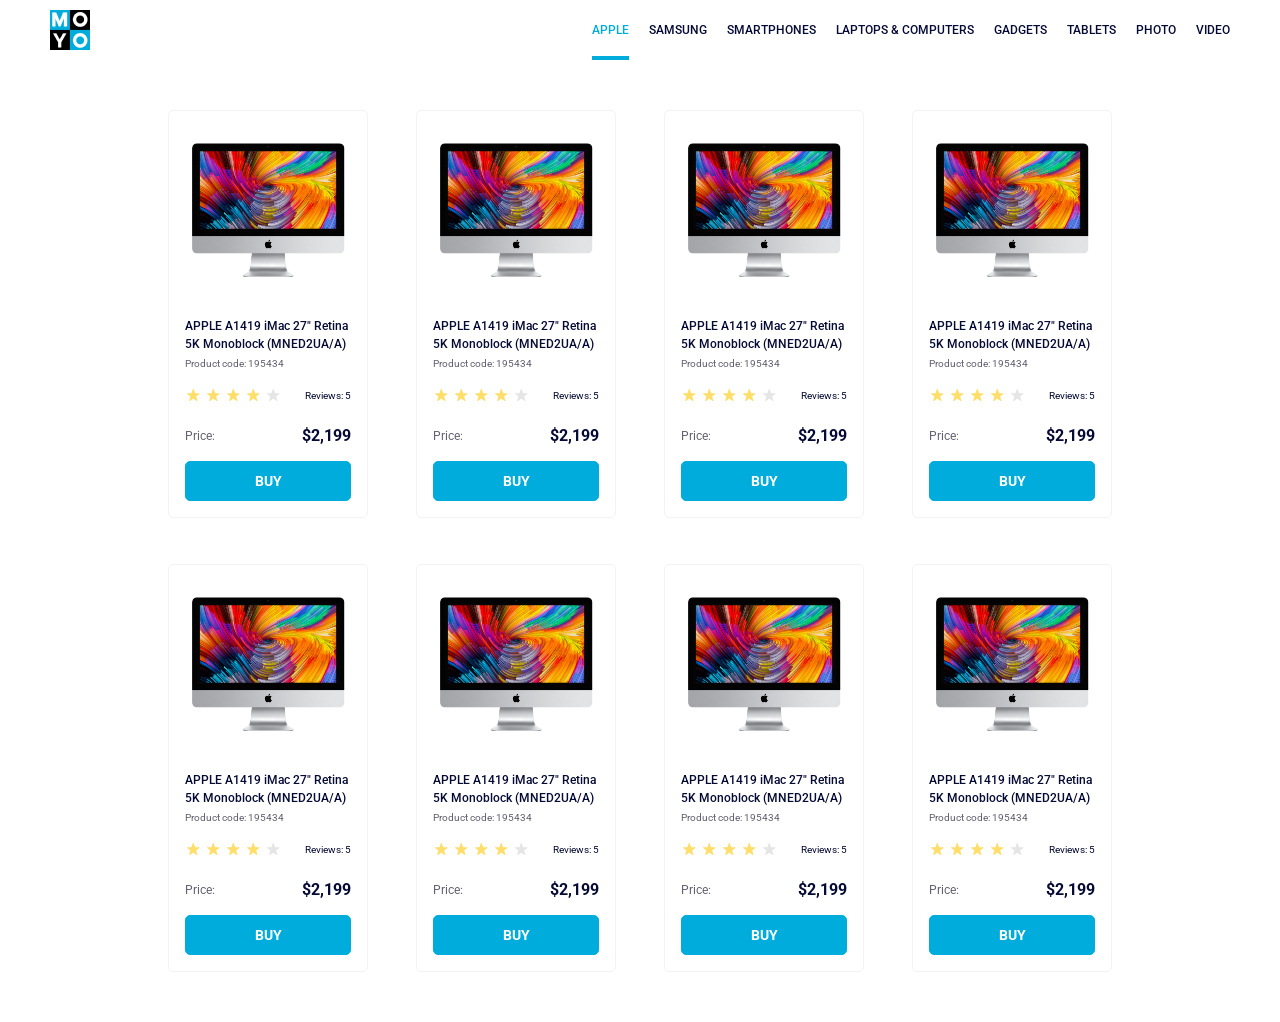
<file: index.html>
<!doctype html><html lang="en"><head><meta charset="utf-8"><meta name="viewport" content="width=device-width, initial-scale=1.0"><title>Catalog</title><link rel="preconnect" href="https://fonts.gstatic.com"><link href="https://fonts.googleapis.com/css2?family=Roboto:wght@400;500;700&display=swap" rel="stylesheet"><link rel="stylesheet" href="index.103a0f37.css"></head><body> <header class="header"> <a href="#"> <img class="header__logo-image" src="logo.eddae0ff.png" alt="Moyo logo"> </a> <nav class="nav"> <ul class="nav__list"> <li class="nav__item"> <a href="#" class="is-active nav__link"> apple </a> </li> <li class="nav__item"> <a href="#" class="nav__link"> samsung </a> </li> <li class="nav__item"> <a href="#" class="nav__link"> smartphones </a> </li> <li class="nav__item"> <a href="#" class="nav__link" data-qa="nav-hover"> laptops & computers </a> </li> <li class="nav__item"> <a href="#" class="nav__link"> gadgets </a> </li> <li class="nav__item"> <a href="#" class="nav__link"> tablets </a> </li> <li class="nav__item"> <a href="#" class="nav__link"> photo </a> </li> <li class="nav__item"> <a href="#" class="nav__link"> video </a> </li> </ul> </nav> </header> <main class="catalog"> <section class="card" data-qa="card"> <section class="card__picture-field"> <img class="card__picture" src="imac.202c52ff.jpeg" alt="Product image"> </section> <section class="card__title"> APPLE A1419 iMac 27" Retina 5K Monoblock (MNED2UA/A) </section> <section class="card__code">Product code: 195434</section> <section class="card__rating"> <section class="stars stars--4"> <article class="stars__star"></article> <article class="stars__star"></article> <article class="stars__star"></article> <article class="stars__star"></article> <article class="stars__star"></article> </section> <section class="card__rating-revies">Reviews: 5</section> </section> <section class="card__price"> <article class="card__price-name">Price:</article> <article class="card__price-amount">$2,199</article> </section> <a href="#" class="card__buy" data-qa="card-hover"> buy </a> </section> <section class="card"> <section class="card__picture-field"> <img class="card__picture" src="imac.202c52ff.jpeg" alt="Product image"> </section> <section class="card__title"> APPLE A1419 iMac 27" Retina 5K Monoblock (MNED2UA/A) </section> <section class="card__code">Product code: 195434</section> <section class="card__rating"> <section class="stars stars--4"> <article class="stars__star"></article> <article class="stars__star"></article> <article class="stars__star"></article> <article class="stars__star"></article> <article class="stars__star"></article> </section> <section class="card__rating-revies">Reviews: 5</section> </section> <section class="card__price"> <article class="card__price-name">Price:</article> <article class="card__price-amount">$2,199</article> </section> <a href="#" class="card__buy"> buy </a> </section> <section class="card"> <section class="card__picture-field"> <img class="card__picture" src="imac.202c52ff.jpeg" alt="Product image"> </section> <section class="card__title"> APPLE A1419 iMac 27" Retina 5K Monoblock (MNED2UA/A) </section> <section class="card__code">Product code: 195434</section> <section class="card__rating"> <section class="stars stars--4"> <article class="stars__star"></article> <article class="stars__star"></article> <article class="stars__star"></article> <article class="stars__star"></article> <article class="stars__star"></article> </section> <section class="card__rating-revies">Reviews: 5</section> </section> <section class="card__price"> <article class="card__price-name">Price:</article> <article class="card__price-amount">$2,199</article> </section> <a href="#" class="card__buy"> buy </a> </section> <section class="card"> <section class="card__picture-field"> <img class="card__picture" src="imac.202c52ff.jpeg" alt="Product image"> </section> <section class="card__title"> APPLE A1419 iMac 27" Retina 5K Monoblock (MNED2UA/A) </section> <section class="card__code">Product code: 195434</section> <section class="card__rating"> <section class="stars stars--4"> <article class="stars__star"></article> <article class="stars__star"></article> <article class="stars__star"></article> <article class="stars__star"></article> <article class="stars__star"></article> </section> <section class="card__rating-revies">Reviews: 5</section> </section> <section class="card__price"> <article class="card__price-name">Price:</article> <article class="card__price-amount">$2,199</article> </section> <a href="#" class="card__buy"> buy </a> </section> <section class="card"> <section class="card__picture-field"> <img class="card__picture" src="imac.202c52ff.jpeg" alt="Product image"> </section> <section class="card__title"> APPLE A1419 iMac 27" Retina 5K Monoblock (MNED2UA/A) </section> <section class="card__code">Product code: 195434</section> <section class="card__rating"> <section class="stars stars--4"> <article class="stars__star"></article> <article class="stars__star"></article> <article class="stars__star"></article> <article class="stars__star"></article> <article class="stars__star"></article> </section> <section class="card__rating-revies">Reviews: 5</section> </section> <section class="card__price"> <article class="card__price-name">Price:</article> <article class="card__price-amount">$2,199</article> </section> <a href="#" class="card__buy"> buy </a> </section> <section class="card"> <section class="card__picture-field"> <img class="card__picture" src="imac.202c52ff.jpeg" alt="Product image"> </section> <section class="card__title"> APPLE A1419 iMac 27" Retina 5K Monoblock (MNED2UA/A) </section> <section class="card__code">Product code: 195434</section> <section class="card__rating"> <section class="stars stars--4"> <article class="stars__star"></article> <article class="stars__star"></article> <article class="stars__star"></article> <article class="stars__star"></article> <article class="stars__star"></article> </section> <section class="card__rating-revies">Reviews: 5</section> </section> <section class="card__price"> <article class="card__price-name">Price:</article> <article class="card__price-amount">$2,199</article> </section> <a href="#" class="card__buy"> buy </a> </section> <section class="card"> <section class="card__picture-field"> <img class="card__picture" src="imac.202c52ff.jpeg" alt="Product image"> </section> <section class="card__title"> APPLE A1419 iMac 27" Retina 5K Monoblock (MNED2UA/A) </section> <section class="card__code">Product code: 195434</section> <section class="card__rating"> <section class="stars stars--4"> <article class="stars__star"></article> <article class="stars__star"></article> <article class="stars__star"></article> <article class="stars__star"></article> <article class="stars__star"></article> </section> <section class="card__rating-revies">Reviews: 5</section> </section> <section class="card__price"> <article class="card__price-name">Price:</article> <article class="card__price-amount">$2,199</article> </section> <a href="#" class="card__buy"> buy </a> </section> <section class="card"> <section class="card__picture-field"> <img class="card__picture" src="imac.202c52ff.jpeg" alt="Product image"> </section> <section class="card__title"> APPLE A1419 iMac 27" Retina 5K Monoblock (MNED2UA/A) </section> <section class="card__code">Product code: 195434</section> <section class="card__rating"> <section class="stars stars--4"> <article class="stars__star"></article> <article class="stars__star"></article> <article class="stars__star"></article> <article class="stars__star"></article> <article class="stars__star"></article> </section> <section class="card__rating-revies">Reviews: 5</section> </section> <section class="card__price"> <article class="card__price-name">Price:</article> <article class="card__price-amount">$2,199</article> </section> <a href="#" class="card__buy"> buy </a> </section> </main> </body></html>
</file>
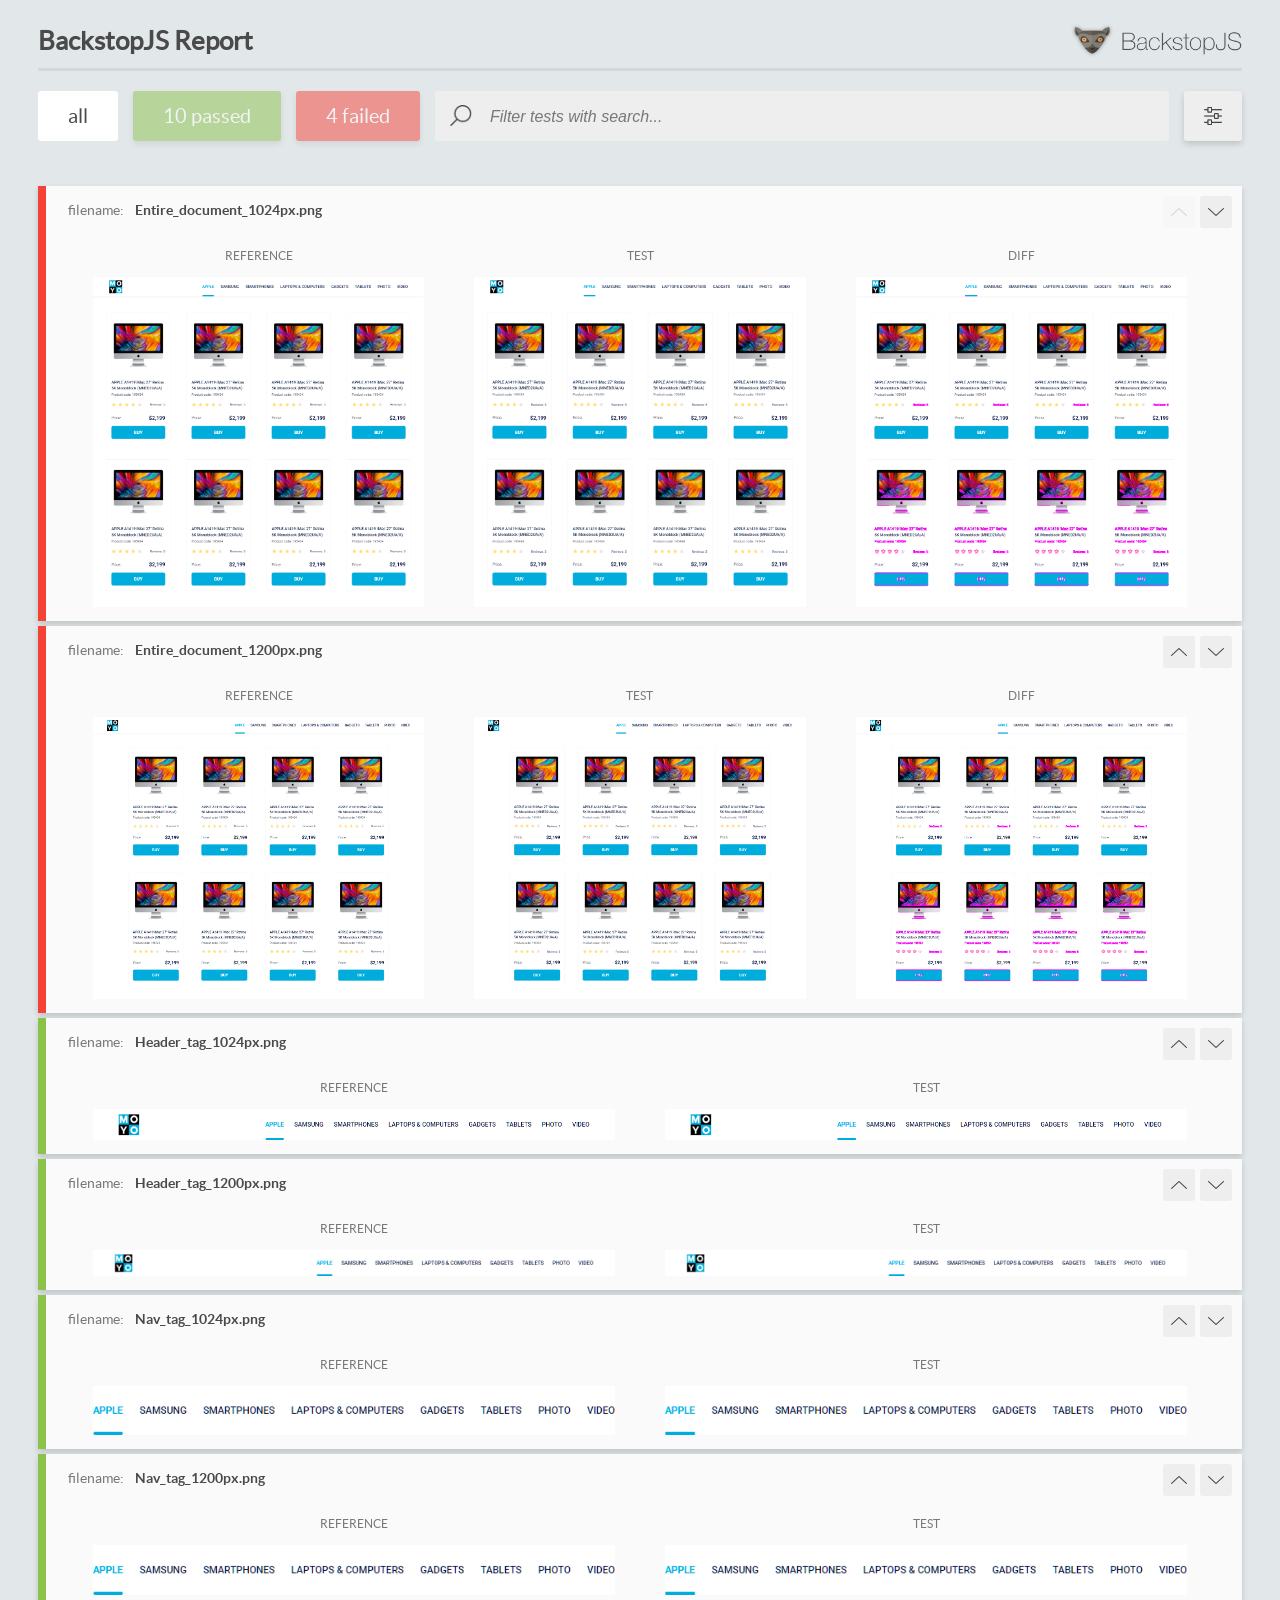
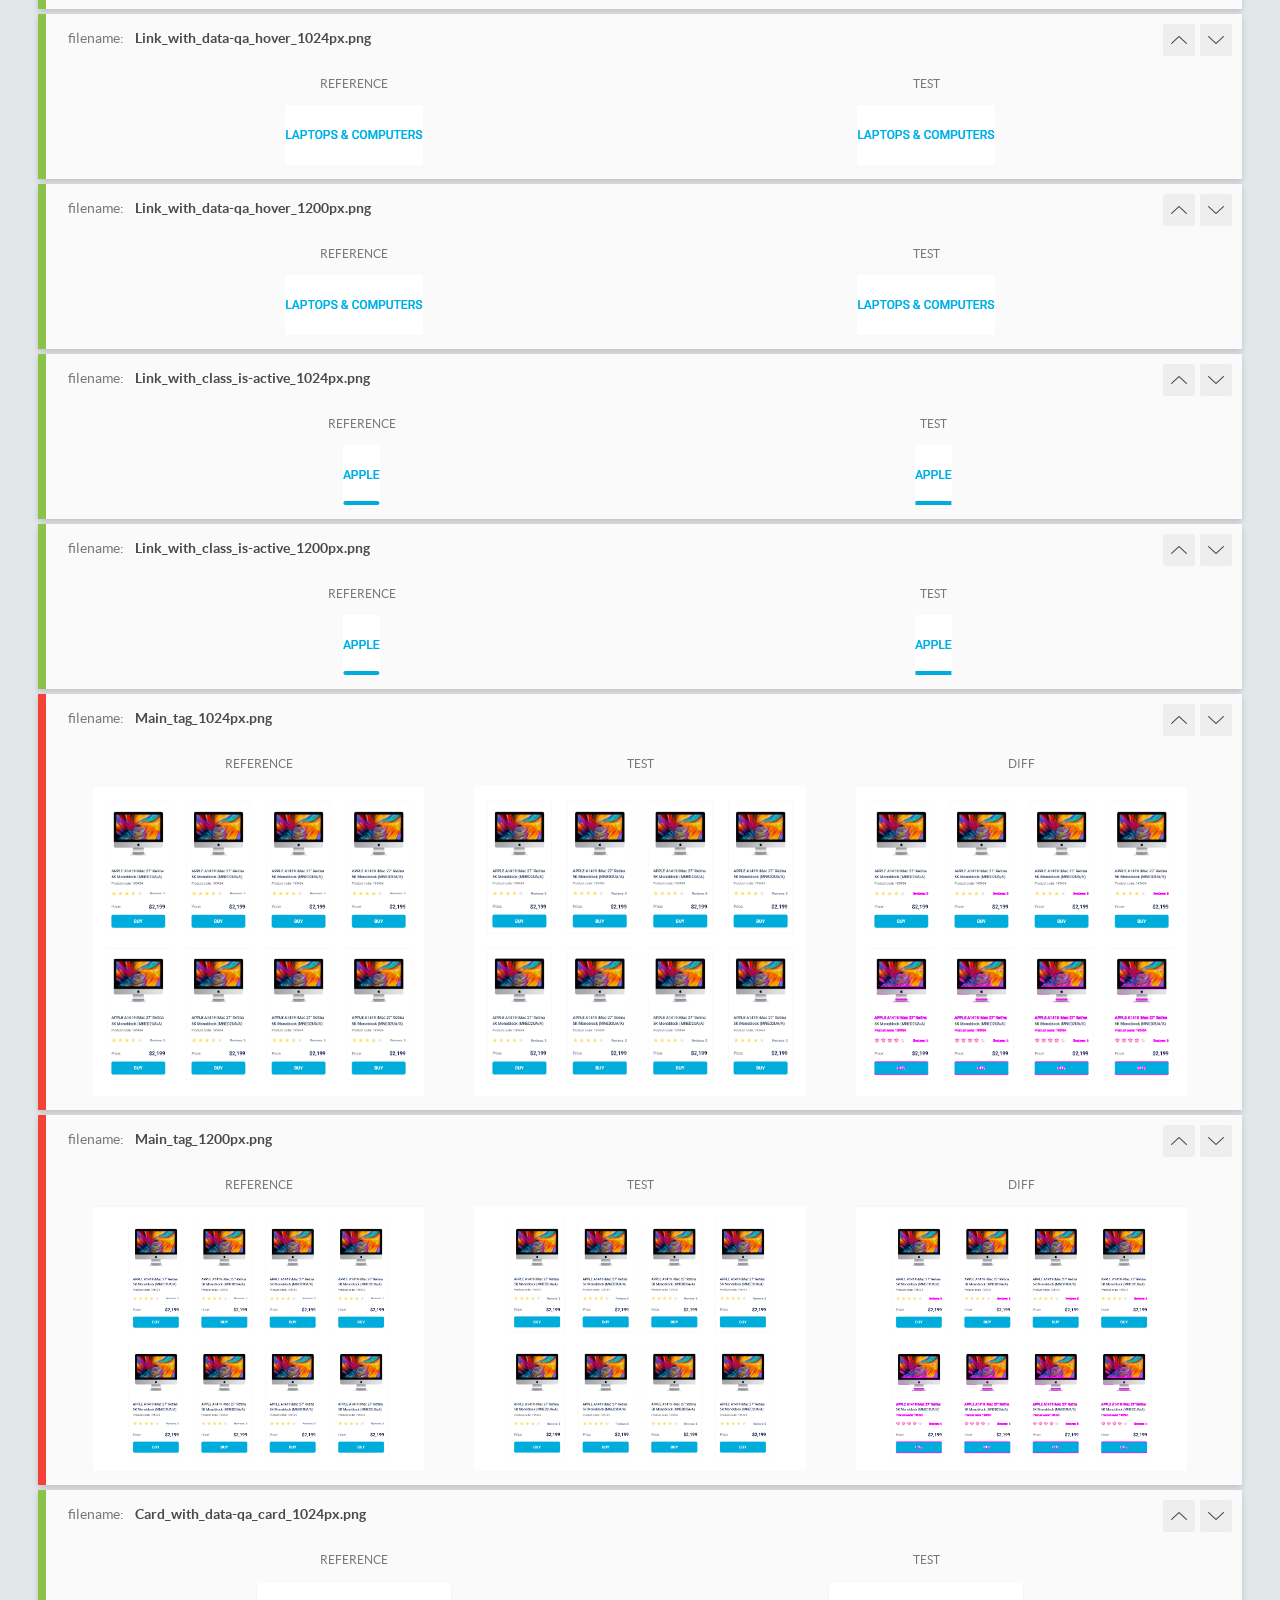
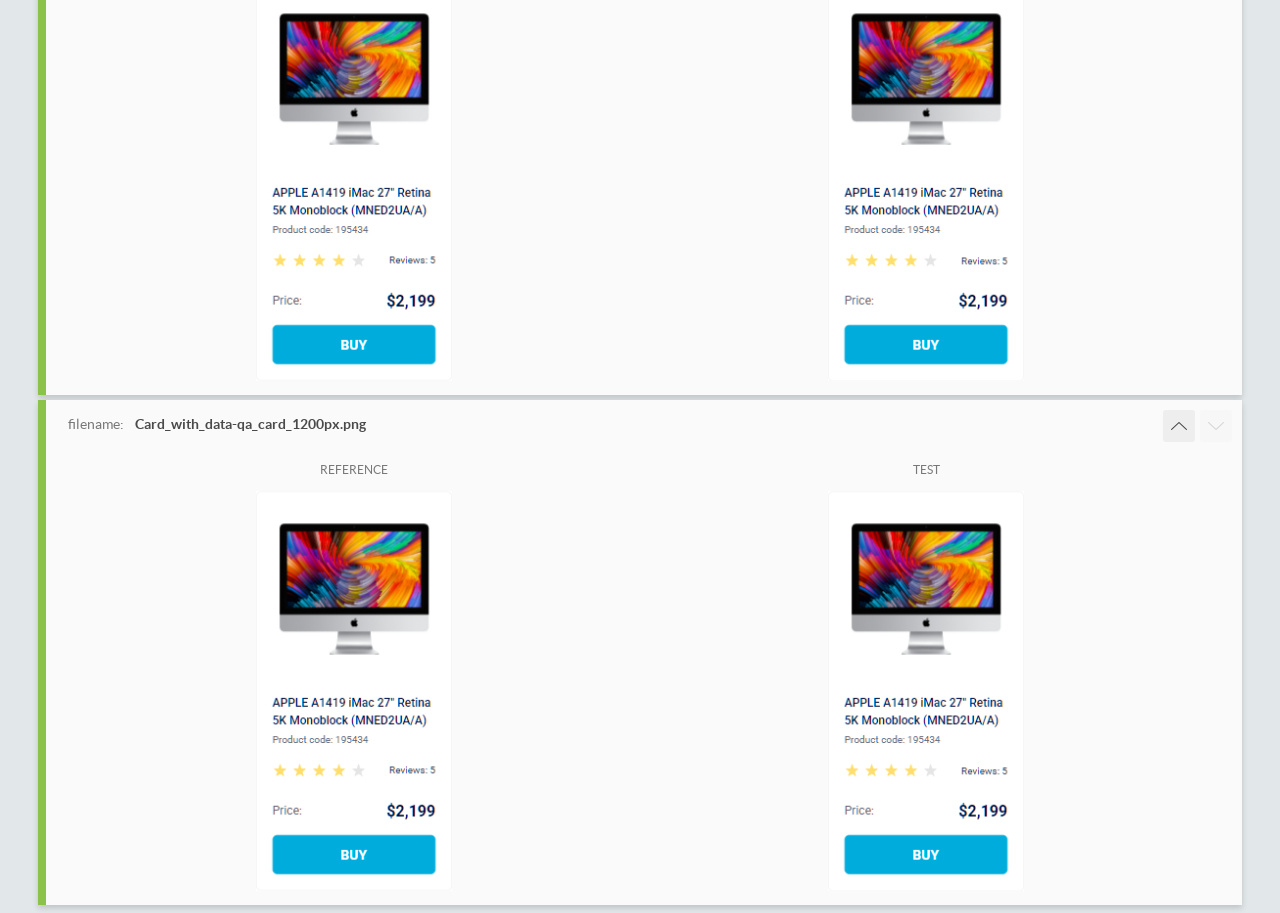
<file: report/html_report/index.html>
<!DOCTYPE html>
<html>
  <head>
    <meta charset="utf-8">
    <!-- Disable Cache -->
    <meta http-equiv="Cache-Control" content="no-cache, no-store, must-revalidate">
    <meta http-equiv="Pragma" content="no-cache">
    <meta http-equiv="Expires" content="0">

    <title>BackstopJS Report</title>

    <style>
      @font-face {
          font-family: 'latoregular';
          src: url('./assets/fonts/lato-regular-webfont.woff2') format('woff2'),
              url('./assets/fonts/lato-regular-webfont.woff') format('woff');
          font-weight: 400;
          font-style: normal;
      }
      @font-face {
          font-family: 'latobold';
          src: url('./assets/fonts/lato-bold-webfont.woff2') format('woff2'),
              url('./assets/fonts/lato-bold-webfont.woff') format('woff');
          font-weight: 700;
          font-style: normal;
      }

      .ReactModal__Body--open {
          overflow: hidden;
      }
      .ReactModal__Body--open .header {
        display: none;
      }

    </style>
  </head>
  <body style="background-color: #E2E7EA">
    <div id="root">

    </div>
    <script>
      function report (report) { // eslint-disable-line no-unused-vars
        window.tests = report;
      }
    </script>
    <script src="config.js"></script>
    <script src="index_bundle.js"></script>
  </body>
</html>
</file>
<file: index.103a0f37.css>
.stars{display:flex}.stars__star{background-image:url(star.822d561e.svg);background-position:50%;background-repeat:no-repeat;width:16px;height:16px;margin-right:4px}.stars__star:last-child{margin-right:0}.stars--1 .stars__star:nth-child(-n+1),.stars--2 .stars__star:nth-child(-n+2),.stars--3 .stars__star:nth-child(-n+3),.stars--4 .stars__star:nth-child(-n+4),.stars--5 .stars__star:nth-child(-n+5){background-image:url(star-active.edda4c43.svg)}.card{border:1px solid #f3f3f3;border-radius:5px;flex-direction:column;align-items:center;width:200px;height:408px;padding:0 16px;transition:transform .3s;display:flex}.card__picture-field{width:160px;height:134px;margin-top:32px}.card__picture{width:100%;height:100%}.card__title{letter-spacing:0;color:#060b35;margin-top:40px;font-family:Roboto,sans-serif;font-size:12px;font-weight:500;line-height:18px;transition:color .3s}.card__code{letter-spacing:0;color:#616070;align-self:flex-start;margin-top:4px;font-family:Roboto,sans-serif;font-size:10px;font-weight:400;line-height:14px}.card__rating{justify-content:space-between;width:100%;margin-top:16px;display:flex}.card__rating-revies{text-align:right;letter-spacing:0;color:#060b35;flex-direction:column;justify-content:flex-end;font-family:Roboto,sans-serif;font-size:10px;font-weight:400;line-height:14px;display:flex}.card__price{justify-content:space-between;width:100%;margin-top:24px;display:flex}.card__price-name{letter-spacing:0;color:#616070;font-family:Roboto,sans-serif;font-size:12px;font-weight:400;line-height:18px}.card__price-amount{text-align:right;letter-spacing:0;color:#060b35;font-family:Roboto,sans-serif;font-size:16px;font-weight:700;line-height:18px}.card__buy{color:#fff;letter-spacing:0;text-transform:uppercase;background-color:#00acdc;border:1px solid #00acdc;border-radius:5px;justify-content:center;align-items:center;width:100%;height:40px;margin-top:16px;font-family:Roboto,sans-serif;font-size:14px;font-weight:700;line-height:16px;text-decoration:none;transition:background-color .3s,color .3s;display:flex}.card:hover{transform:scale(1.2)}.card:hover .card__title{color:#34568b}.card:hover .card__buy{color:#00acdc;background-color:#fff}body,ul,li{box-sizing:border-box;margin:0;padding:0}.header{flex-direction:row;justify-content:space-between;align-items:center;padding:0 50px;display:flex}.header__logo-image{width:40px;display:block}.nav__list{letter-spacing:0;flex-direction:row;justify-content:flex-end;font-family:Roboto,sans-serif;font-size:12px;font-weight:500;line-height:1;list-style:none;display:flex}.nav__item:not(:last-child){margin-right:20px}.nav__link{color:#060b35;text-transform:uppercase;align-items:center;height:60px;text-decoration:none;display:flex;position:relative}.is-active{color:#00acdc}.nav__link.is-active:after{content:"";background:#00acdc;height:4px;position:absolute;bottom:0;left:0;right:0}.nav__link:hover{color:#00acdc}.catalog{grid-template-columns:repeat(1,200px);justify-content:center;gap:46px 48px;padding:50px 40px;display:grid}@media (width>=488px){.catalog{grid-template-columns:repeat(2,200px)}}@media (width>=768px){.catalog{grid-template-columns:repeat(3,200px)}}@media (width>=1024px){.catalog{grid-template-columns:repeat(4,200px)}}*,body{box-sizing:border-box;margin:0;padding:0}
/*# sourceMappingURL=index.103a0f37.css.map */
</file>
